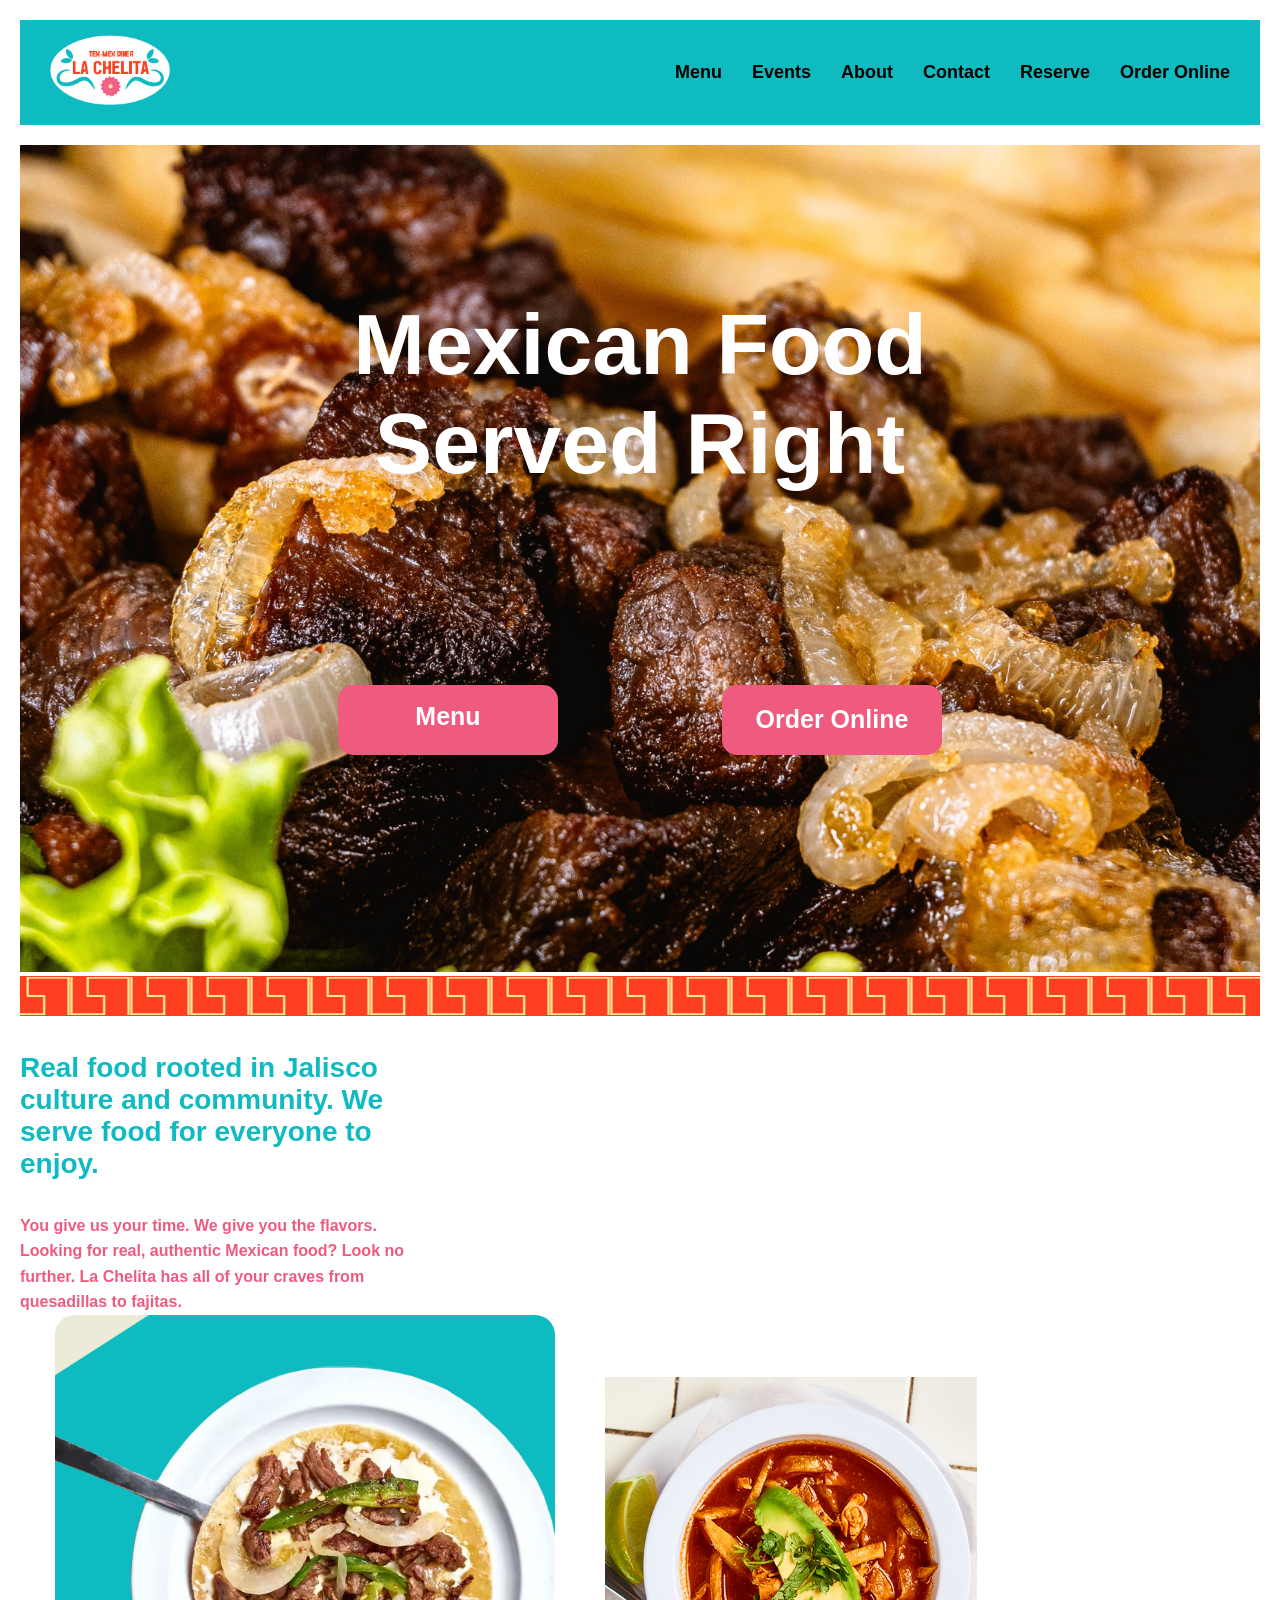
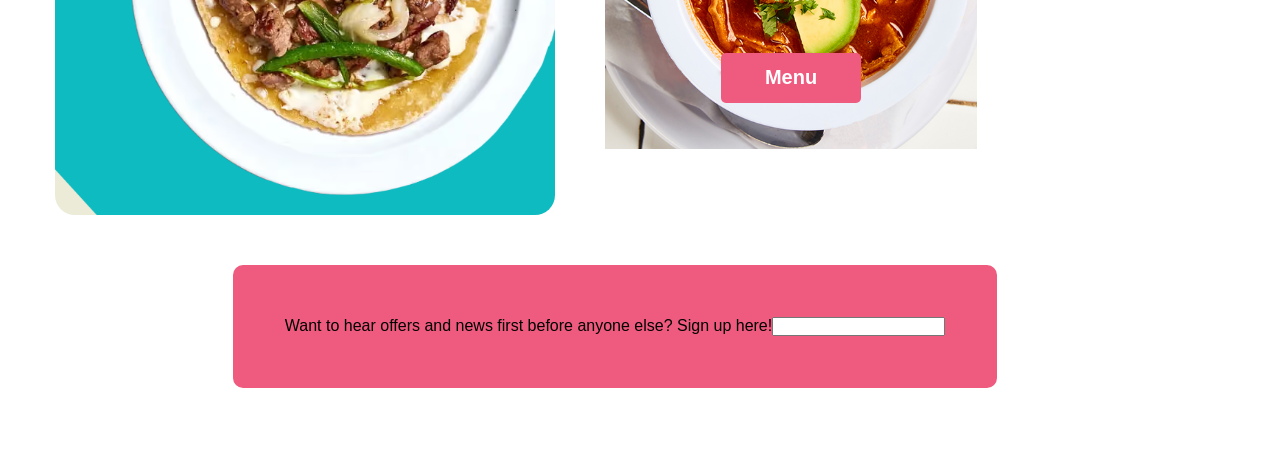
<file: index.html>
<!DOCTYPE html>
<html lang="en">
<head>
    <meta charset="UTF-8">
    <meta name="viewport" content="width=device-width, initial-scale=1.0">
    <title>La Chelita</title>
    <link rel="stylesheet" href="styles.css">
</head>
<body>
<!-- Navigation Bar -->
<div class="navbar">
    <div class="la-chelitasmalllogo">
        <a href="index.html">
            <img src="la-chelitasmalllogo.png" alt="Restaurant Logo">
        </a>
    </div>
    
    <ul>
        <li><a href="menu.html#menu">Menu</a></li>
        <li><a href="events.html#events">Events</a></li>
        <li><a href="about.html#about">About</a></li>
        <li><a href="contact.html#contact">Contact</a></li>
        <li><a href="reserve.html#reserve">Reserve</a></li>
        <li><a href="orderonline.html#orderonline">Order Online</a></li>
    </ul>
</div>
<!-- Hero Section -->
<div class="hero-section">

    
</div>
<!-- large food image -->
 <div class="image-container">
    <div class="steakcloseup"></div>
  <img src="steakcloseup.jpg" alt="Carne Asada"
    style="width:100%";>



 <div class="centered">
    Mexican Food Served Right</div>
</div>

<div class="menu-button-image">
    Menu
</div>  
<div class="orderonline-button-image">
    Order Online
</div>




<!-- Content Section -->
<div class="divider-pattern"
    id="divider-pattern">
<br>
<br>
<br>
<br>
<br>
    </div>
    <div class="text-module">
        <br>
        <br>
        <h2>Real food rooted in Jalisco culture and community. We serve food for everyone to enjoy.</h2>   
        </div>  
    <br>
    <div class="text-module-para">
        <p>You give us your time. We give you the flavors. Looking for real, authentic Mexican food? Look no further. La Chelita has all of your craves from quesadillas to fajitas.</p>
    </div>

  <div class="content">
    <div class="image-row">
        <img src="carneasadaquesdilla.png" alt="Carne Asada Quesadilla">
        
    </div>

<div class="container">
  <img src="chickentortillasoup.png" alt="Chicken Tortilla Soup">
  <button class="btn">
    Menu
  </button>
</div>

<div class="email-box">
    <p>Want to hear offers and news first before anyone else?
        Sign up here!</p>
<br>
      <label for="email"></label>
    <input type="email" id="email" name="email">
    </div>

<div class="divider-pattern"
    id="divider-pattern">
    </div>
    
</div>
</body>
</html>
</file>
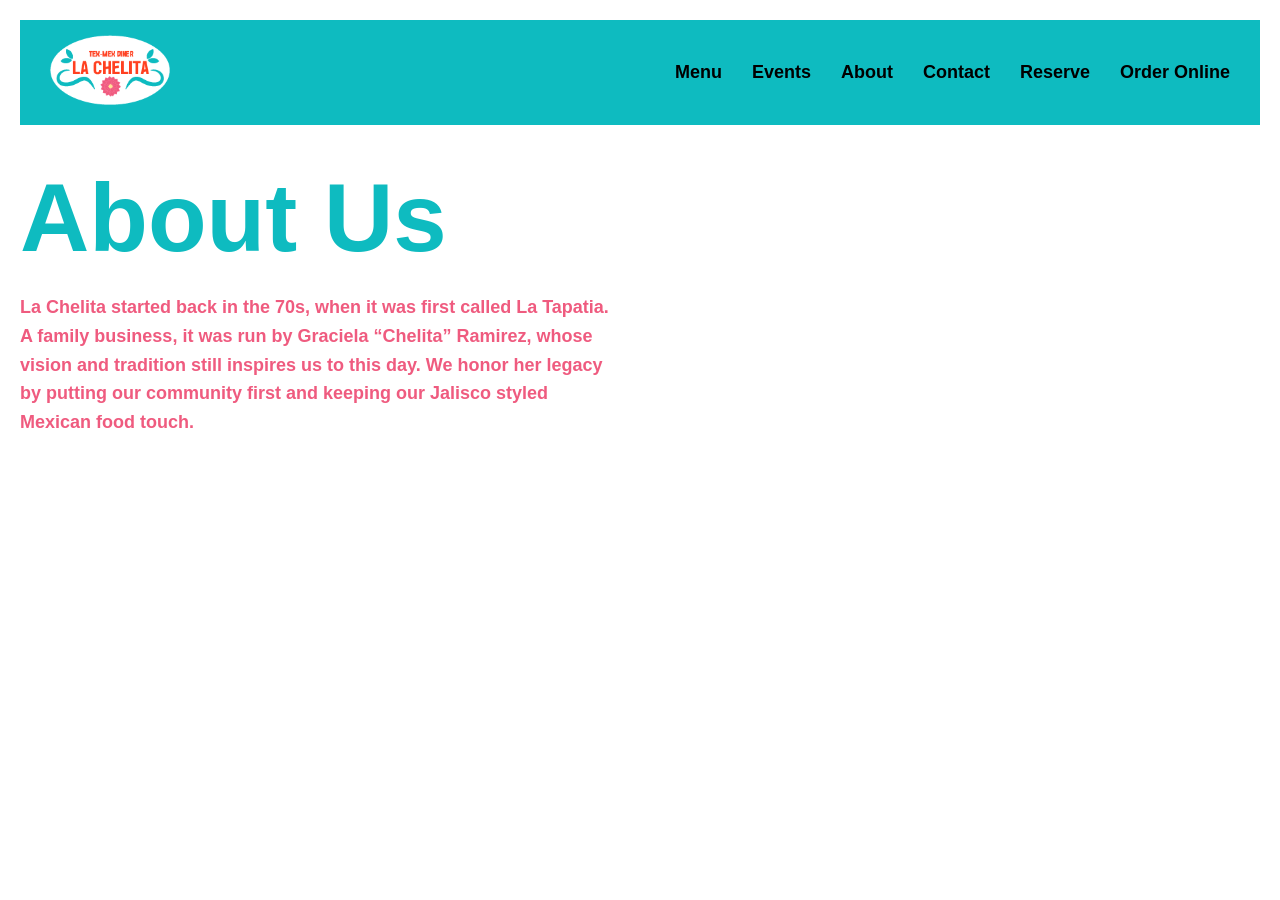
<file: about.html>
<!DOCTYPE html>
<html lang="en">
<head>
    <meta charset="UTF-8">
    <meta name="viewport" content="width=device-width, initial-scale=1.0">
    <title>La Chelita About Us</title>
    <link rel="stylesheet" href="styles.css">
</head>
<body>
    <!-- Navigation Bar -->
<div class="navbar">
    <div class="la-chelitasmalllogo">
        <a href="index.html">
            <img src="la-chelitasmalllogo.png" alt="Restaurant Logo">
        </a>
    </div>
    <ul>
        <li><a href="menu.html#menu">Menu</a></li>
        <li><a href="events.html#events">Events</a></li>
        <li><a href="about.html#about">About</a></li>
        <li><a href="contact.html#contact">Contact</a></li>
        <li><a href="reserve.html#reserve">Reserve</a></li>
        <li><a href="orderonline.html#orderonline">Order Online</a></li>
    </ul>
    </div>
    <br>

<!-- About Section -->
<div class="about-heading">
    <h1>About Us</h1>
</div>

<div class="about-paragraph">
    <p>La Chelita started back in the 70s, when it was first called La Tapatia. A family business, it was run by Graciela “Chelita” Ramirez, whose vision and tradition still inspires us to this day. We honor her legacy by putting our community first and keeping our Jalisco styled Mexican food touch.</p>
    </div>
</div
</div>
</body>
</html>
</file>
<file: styles.css>
/* Basic Reset - removes default browser spacing */
* {
    margin: 0;
    padding: 0;
    box-sizing: border-box;
}






/* Body Styling */
body {
    font-family: Verdana, sans-serif;
    background-color: rgb(255, 255, 255);
    padding: 20px;
}
/* Navigation Bar Container */
.navbar {
    background-color: #0ebbc0;
    padding: 15px 30px;
    display: flex;
    justify-content: space-between;
    align-items: center;
    margin-bottom: 20px;
    border-radius: 0px;
}

/* Logo Styling */
.la-chelitasmalllogo img {
    height: 70px;
    width: auto;
}

/* Navigation Menu List */
.navbar ul {
    list-style-type: none;
    display: flex;
    gap: 30px;
}

.navbar li {
    display: inline;
}

/* Navigation Links */
.navbar a {
    color: black;
    text-decoration: none;
    font-size: 18px;
    transition: all 0.3s ease;
    font-weight: bold;
}

/* Hover Effect for Navigation Links */
.navbar a:hover {
    color: #ef5b7f;
}






/* food image styling */
.chickentortillasoup img {
    height: 100px;
    width: auto;
}

/* divider pattern styling */
.divider-pattern {
    height: 40px;
    background-color: #ff4020;
    background-image: url('divider-patterntwo.png');
    background-repeat: repeat-x;
    background-position: center;
        background-position-x:center;
        background-position-y:center;
    background-size: 60px 40px;
    border-block: 1px solid #ff4020;
        border-block-start-width: 1px;
        border-block-end-width: 1px;
        border-block-start-style: solid;
        border-block-end-style: solid;
        border-block-start-color: rgb(255, 64, 32);
        border-block-end-color: rgb(255, 64, 32);
}

/*order online button styling */






/*large food screen image styling */
.image-container {
  position: relative;
  display: inline-block;
}

.steakcloseup img {
    height: 500px;
    width: auto;
}




/* Centered text */
.centered {
  position: absolute;
  top: 30%;
  left: 50%;
  transform: translate(-50%, -50%);
  font-family: verdana, sans-serif;
  font-size: 86px;
  font-weight: bold;
  color: white;
  text-align: center;
}

/* menu home image button styling */
.menu-button-image {
  position: absolute;
  width: 220px;
  height: 70px;
  top: 80%;
  left: 35%;
  transform: translate(-50%, -50%);
  -ms-transform: translate(-50%, -50%);
  background-color: #ef5b7f;
  color: white;
  font-size: 25px;
  font-weight: bold;
  padding: 17px 24px;
  border: none;
  cursor: pointer;
  border-radius: 15px;
  text-align: center;
}

.menu-button-image:hover {
  background-color: #0ebbc0;
}

/* order online home button styling */
.orderonline-button-image {
  position: absolute;
  width: 220px;
  height: 70px;
  top: 80%;
  left: 65%;
  transform: translate(-50%, -50%);
  -ms-transform: translate(-50%, -50%);
  background-color: #ef5b7f;
  color: white;
  font-size: 25px;
  font-weight: bold;
  padding: 20px 20px;
  border: none;
  cursor: pointer;
  border-radius: 15px;
  text-align: center;
}

.orderonline-button-image:hover {
  background-color: #0ebbc0;
}


/* text module styling */
.text-module {
    color: #0ebbc0;
    font-family: Verdana, sans-serif;

}

.text-module-para{
    color:#ef5b7f;
    font-family: Verdana, sans-serif;
    font-weight: bold;
}






/* Content Section Layout */
.content {
    width: 100%;
    display: flex;
    justify-content: center;
    align-items: center;
    gap: 50px;
    padding-bottom: 60px;
    flex-wrap: wrap;
}

/* Image Box Styling */
.image-row img {
    width: 500px;
    height: 500px;
    border-radius: 20px;
    object-fit: cover;
}

/* Text Module Styling */
.text-module {
    max-width: 400px;
    text-align: left;
}

.text-module h2 {
    font-size: 28px;
    margin-bottom: 15px;
}

.text-module-para {
    font-size: 16px;
    line-height: 1.6;
    text-align: left;
    max-width: 400px;
}
/*image box styling */
.image-row {
  display: flex;
  align-items: flex-start;
  gap: 10px;
}








/* Container needed to position the button. Adjust the width as needed */
.container {
  position: relative;
  width: 50%;
}

/* Make the image responsive */
.container img {
  width: 60%;
  height: auto;
}

/* Style the button and place it in the middle of the container/image */
.container .btn {
  position: absolute;
  width: 140px;
  height: 50px;
  top: 80%;
  left: 30%;
  transform: translate(-50%, -50%);
  -ms-transform: translate(-50%, -50%);
  background-color: #ef5b7f;
  color: white;
  font-size: 20px;
  font-weight: bold;
  padding: 12px 24px;
  border: none;
  cursor: pointer;
  border-radius: 5px;
}

.container .btn:hover {
  background-color: #0ebbc0;
}


.email-box {
    
    display: flex;
    border: 2px solid #ef5b7f;
    background-color: #ef5b7f;
    border-radius: 10px;
    padding: 50px;
}





/*large about heading*/
.about-heading {
    font-size: 48px;
    font-family: Verdana, sans-serif;
    font-weight: bold;
    color: #0ebbc0;
    text-align: left;
    margin-bottom: 20px;
}

/*paragraph styling for about section*/
.about-paragraph {
    font-size: 18px;
    font-family: Verdana, sans-serif;
    line-height: 1.6;
    color: #ef5b7f;
    text-align: left;
    max-width: 600px;
    margin-bottom: 20px;
    font-weight: bold;
}

/*about image styling*/
.about-image img {
    width: 100%;
    height: auto;
    border-radius: 10px;
    margin-bottom: 20px;
    font-weight: bold;
}




/*contact large heading*/
.contact-heading {
    font-size: 52px;
    font-family: Verdana, sans-serif;
    font-weight: bold;
    color: #0ebbc0;
    text-align: left;
    margin-bottom: 20px;
    max-width: 800px;
}

/*contact paragraph styling*/
.contact-paragraph {
    font-size: 40px;
    font-family: Verdana, sans-serif;
    line-height: 1.6;
    color: #ef5b7f;
    text-align: left;
    max-width: 600px;
    margin-bottom: 20px;
    font-weight: bold;
}





* second box on home page*/
.container-second {
  position: relative;
  width: 50%;
}

/* Make the image responsive */
.container-second img {
  width: 60%;
  height: auto;
}

/* Style the button and place it in the middle of the container/image */
.container-second .btn {
  position: absolute;
  width: 140px;
  height: 50px;
  top: 80%;
  left: 30%;
  transform: translate(-50%, -50%);
  -ms-transform: translate(-50%, -50%);
  background-color: #ef5b7f;
  color: white;
  font-size: 20px;
  font-weight: bold;
  padding: 12px 24px;
  border: none;
  cursor: pointer;
  border-radius: 5px;
}

.container .btn:hover {
  background-color: #0ebbc0;
}
</file>
